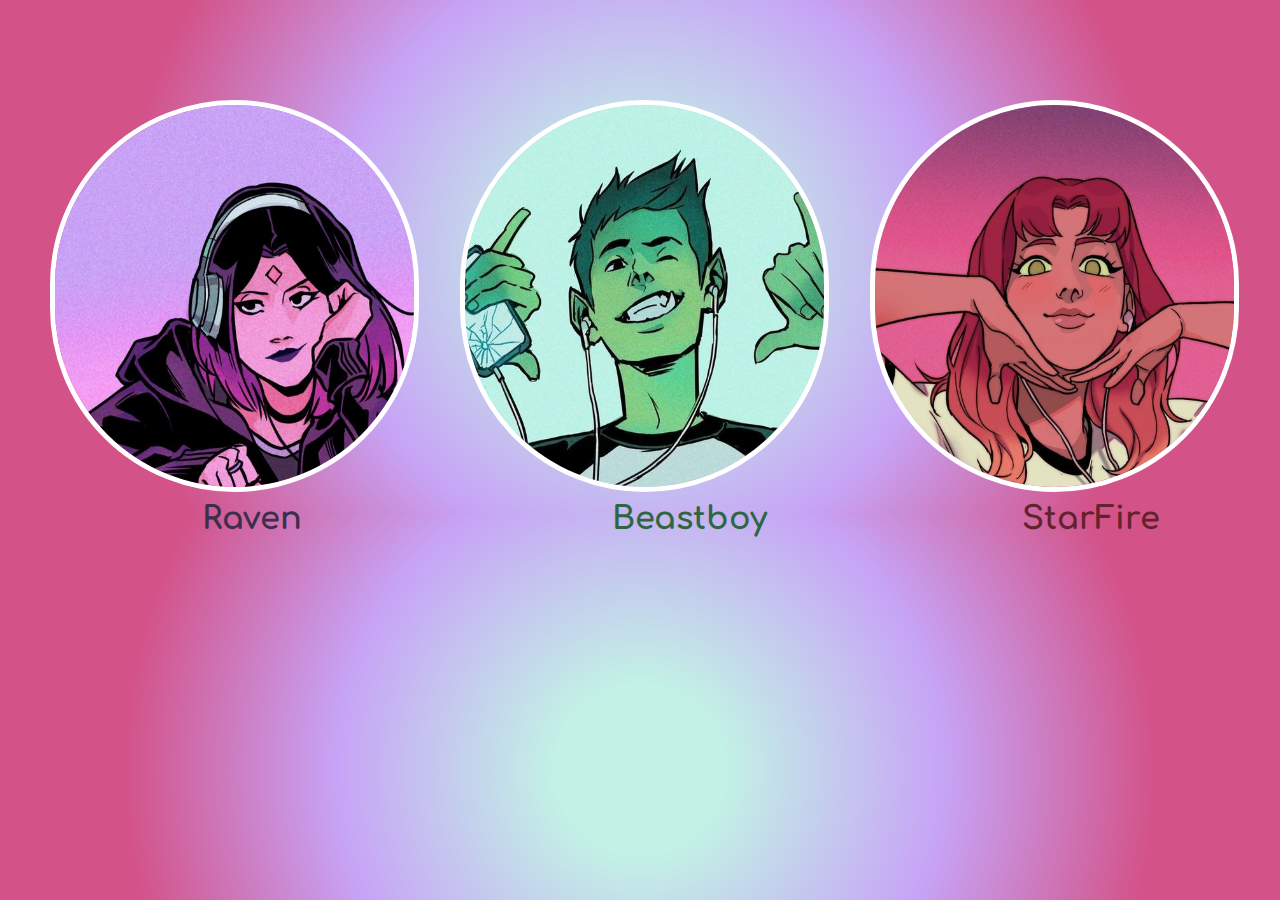
<file: index.html>
<!DOCTYPE html>
<html lang="en">
<head>
    <meta charset="UTF-8">
    <meta name="viewport" content="width=device-width, initial-scale=1.0">
    <link rel="stylesheet" href="style.css">
    <link rel="preconnect" href="https://fonts.googleapis.com">
<link rel="preconnect" href="https://fonts.gstatic.com" crossorigin>
<link href="https://fonts.googleapis.com/css2?family=Comfortaa:wght@300..700&family=Yeseva+One&display=swap" rel="stylesheet">
    <title>Teen Titans</title>
</head>
<body>
 <section class="menu">
         <section id="primero"><a href="joel.html"><img id="menu1" src="fotostomas/raven.jpg" alt=""></a>  
            <h1 class="nombre1">Raven</h1>
    </section>


         <section id="segundo"><a href="tomas.html"><img id=menu2 src="fotostomas/beastboy.jpg" alt=""></a> 
            <h1 class="nombre2">Beastboy</h1>
    </section> 
          <section id="tercero"><a href="ali.html"><img id="menu3" src="fotostomas/starfire.jpg" alt=""></a>
            <h1 class="nombre3">StarFire</h1>
    </section>
 </section>

</body>
</html>
</file>
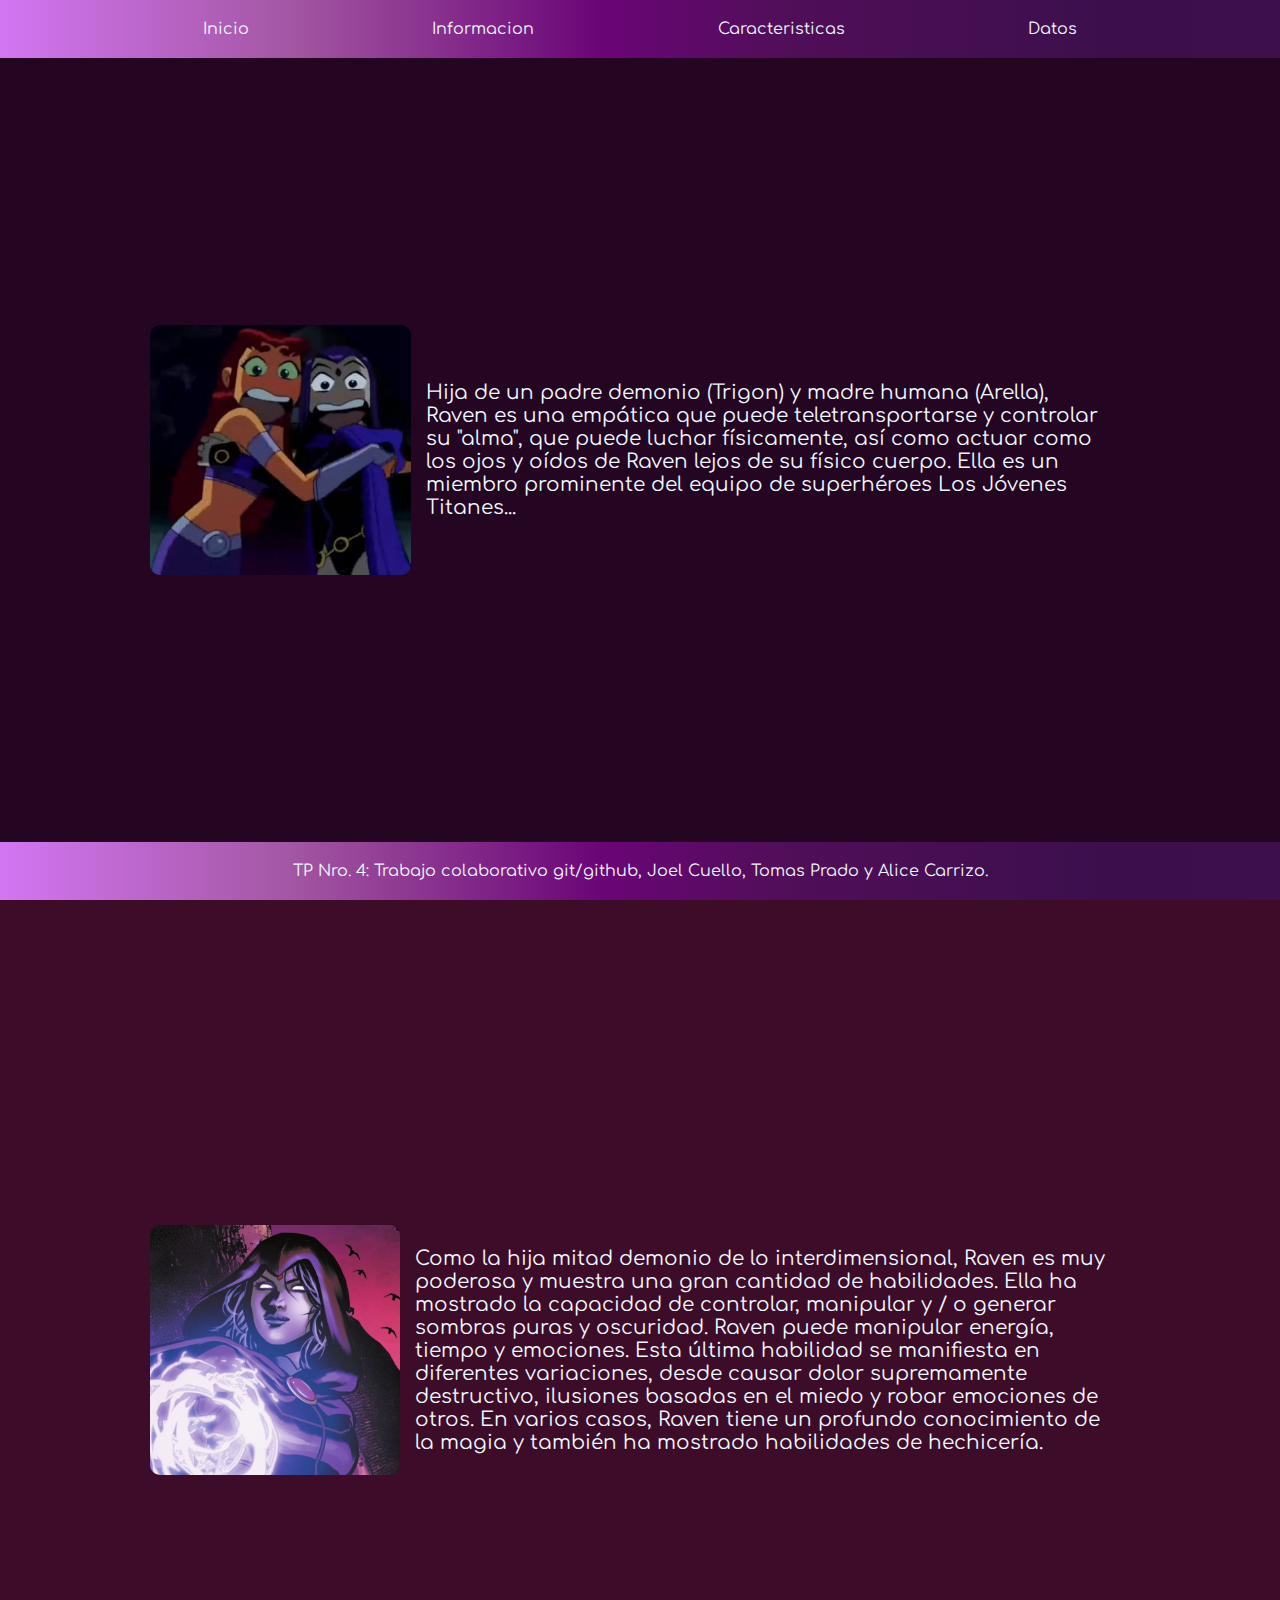
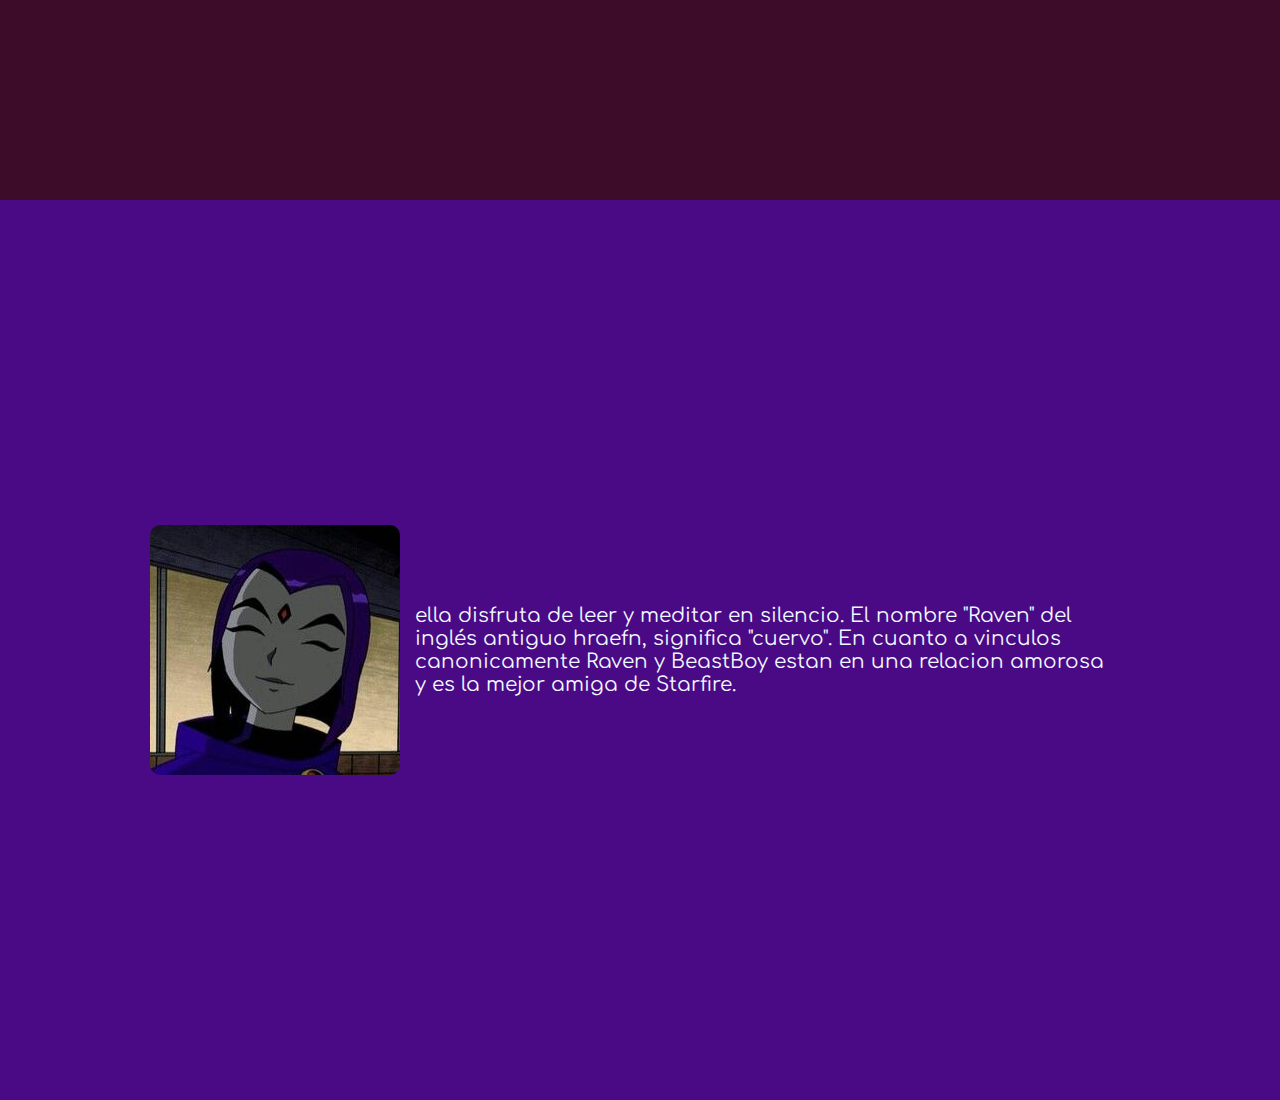
<file: joel.html>
<!DOCTYPE html>
<html lang="en">
<head>
    <meta charset="UTF-8">
    <meta name="viewport" content="width=device-width, initial-scale=1.0">
    <link rel="stylesheet" href="joel.css">
    <link rel="preconnect" href="https://fonts.gstatic.com" crossorigin>
<link href="https://fonts.googleapis.com/css2?family=Comfortaa:wght@300..700&family=Yeseva+One&display=swap" rel="stylesheet">
    
    <title>Teen Titans | Raven </title>
</head>
<body>
    <nav id="menu">
        <a href="index.html">Inicio</a>
        <a href="#section1">Informacion</a>
        <a href="#section2">Caracteristicas</a>
        <a href="#section3">Datos</a>
    </nav>


    <section id="section1">
    <img src="fotos/ae050a68-2283-48d3-99ab-dc1b4ed01ccd.jpg" alt="" class="img">
     <div class="caja">
    <p> Hija de un padre demonio (Trigon) y madre humana (Arella), Raven es una empática que puede teletransportarse y controlar 
        su "alma", que puede luchar físicamente, así como actuar como los ojos y oídos de Raven lejos de su físico cuerpo.
         Ella es un miembro prominente del equipo de superhéroes Los Jóvenes Titanes...</p>
    </div>
    </section>

    <section id="section2">
     <img src="fotos/raven1.jpg" alt="" class="img">        
    <div class="caja">    

    <p>Como la hija mitad demonio de lo interdimensional, Raven es muy poderosa y muestra una gran cantidad de habilidades. Ella ha mostrado la capacidad de controlar, manipular y / o generar sombras puras y oscuridad. Raven puede manipular energía, tiempo y emociones. Esta última habilidad se manifiesta en diferentes variaciones,
      desde causar dolor supremamente destructivo, ilusiones basadas en el miedo y robar emociones de otros. En varios casos, 
      Raven tiene un profundo conocimiento de la magia y también ha mostrado habilidades de hechicería. 
    </p>    
    </div>      
    </section>


    <section id="section3">
    <img src="fotos/raven6.jpg" alt="" class="img">
    <div class="caja"> 
    <p>ella disfruta de leer y meditar en silencio. El nombre "Raven" del inglés antiguo hraefn, significa "cuervo". En cuanto a vinculos canonicamente Raven y BeastBoy estan en una relacion amorosa y es la mejor amiga de Starfire. 
   </p>
    </div>
    </section>

  <div id="pie">
    <footer>
      <p>TP Nro. 4: Trabajo colaborativo git/github, Joel Cuello, Tomas Prado y Alice Carrizo.</p>
    </footer>
  </div>
</body>
</html>
</file>
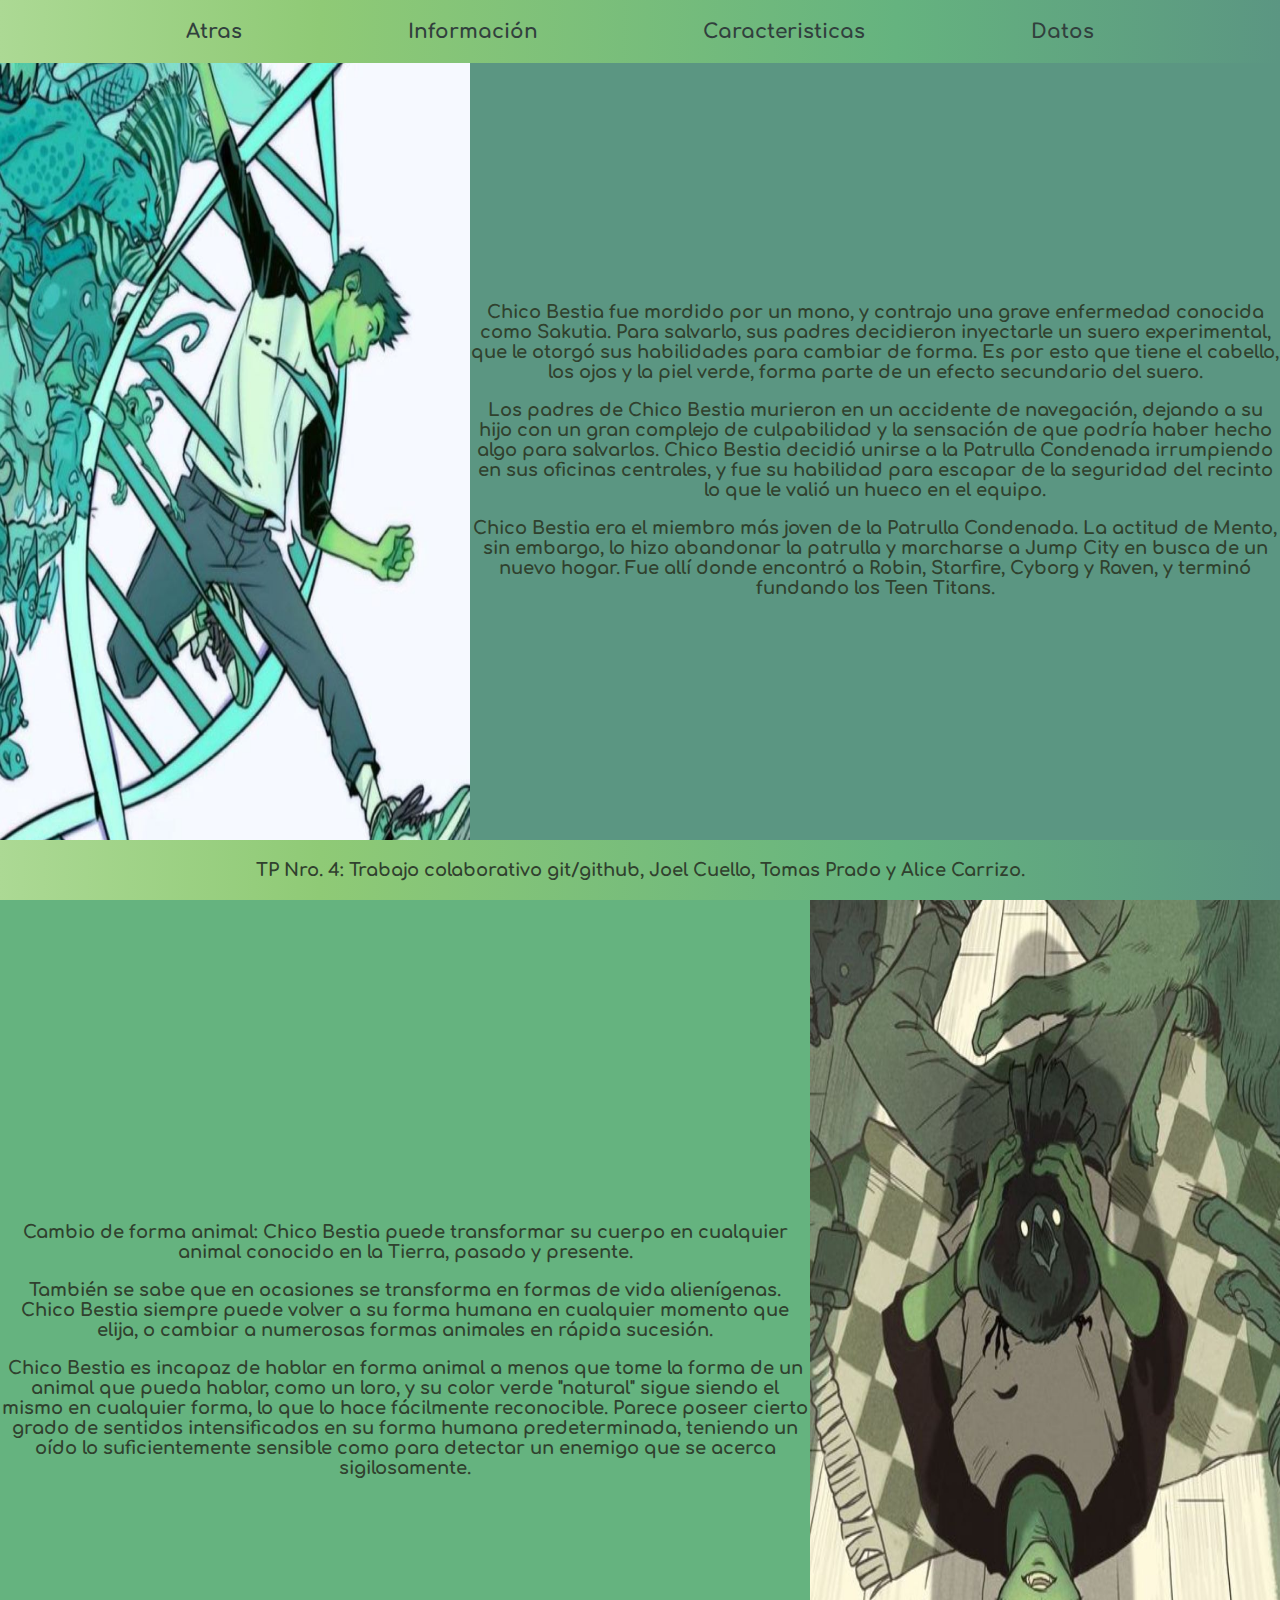
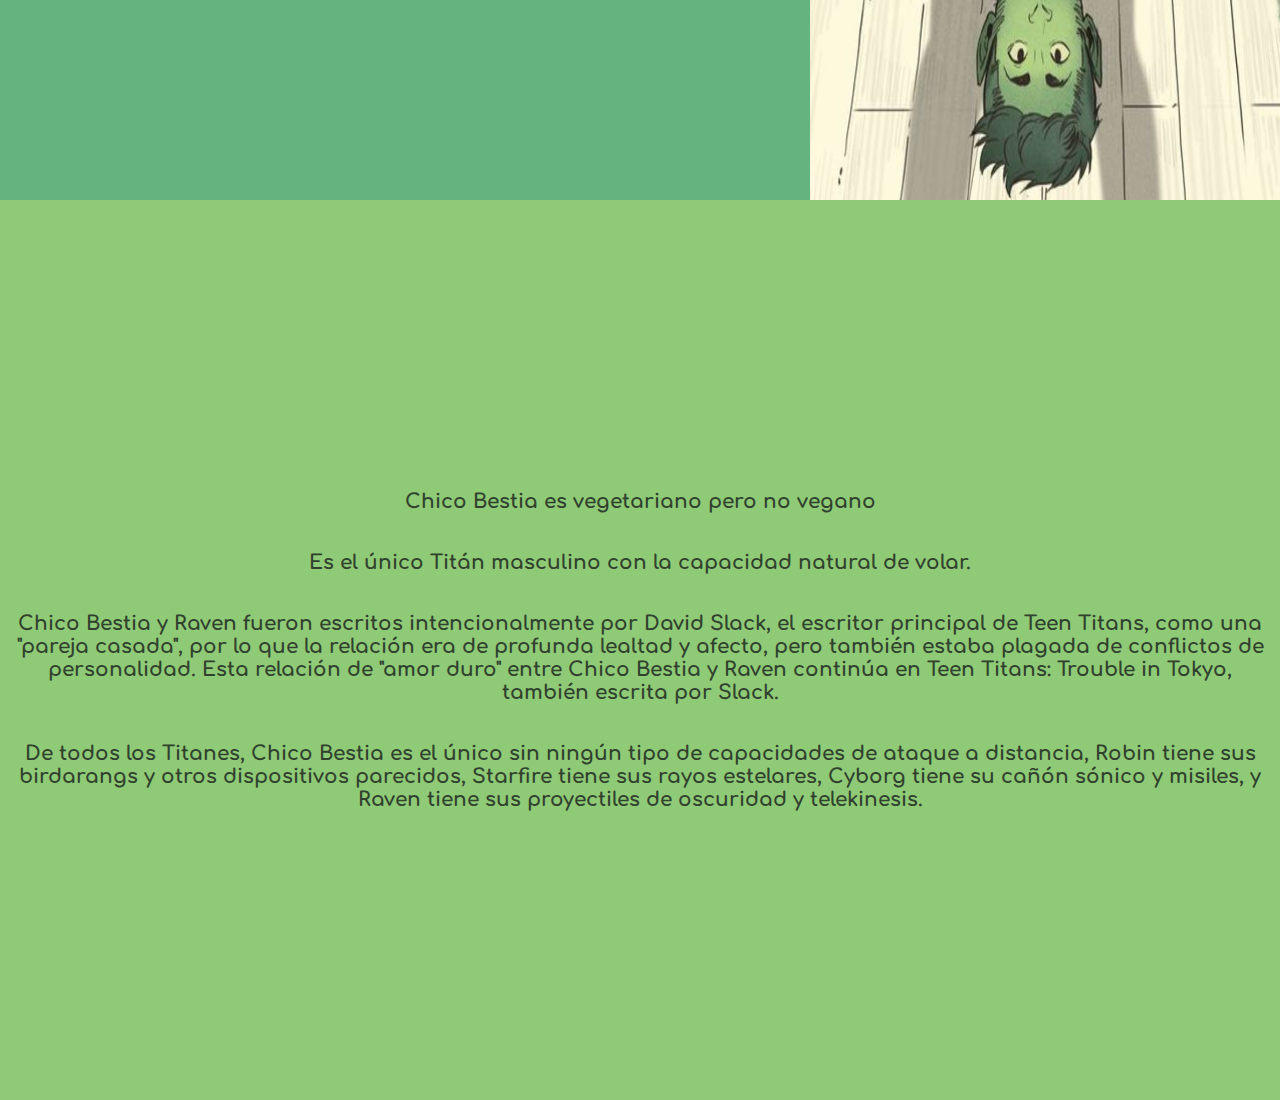
<file: tomas.html>
<!DOCTYPE html>
<html lang="en">
<head>
    <meta charset="UTF-8">
    <meta name="viewport" content="width=device-width, initial-scale=1.0">
    <link rel="stylesheet" href="tomas.css">
    <link rel="preconnect" href="https://fonts.googleapis.com">
<link rel="preconnect" href="https://fonts.gstatic.com" crossorigin>
<link href="https://fonts.googleapis.com/css2?family=Comfortaa:wght@300..700&family=Yeseva+One&display=swap" rel="stylesheet">
    <title>Teen Titans | BeastBoy</title>
</head>
<body>
    <nav id="menu">
        <a href="index.html">Atras</a>
        <a href="#section1">Información</a>
        <a href="#section2">Caracteristicas</a>
        <a href="#section3">Datos</a>
    </nav>


    <section id="section1">
        <div class="foto">
    <img class="foto1" src="fotos/bb2.jpg" alt=""> 
    <img class="foto2" src="fotos/bb4.jpg" alt="">
        </div>
    <div>
    <p>Chico Bestia fue mordido por un mono, y contrajo una grave enfermedad conocida como Sakutia. Para salvarlo, sus padres decidieron inyectarle un suero experimental, que le otorgó sus habilidades para cambiar de forma. Es por esto que tiene el cabello, los ojos y la piel verde, forma parte de un efecto secundario del suero. </p>
    <br>
    <p>Los padres de Chico Bestia murieron en un accidente de navegación, dejando a su hijo con un gran complejo de culpabilidad y la sensación de que podría haber hecho algo para salvarlos. Chico Bestia decidió unirse a la Patrulla Condenada irrumpiendo en sus oficinas centrales, y fue su habilidad para escapar de la seguridad del recinto lo que le valió un hueco en el equipo.</p> 
    <br>
   <p>Chico Bestia era el miembro más joven de la Patrulla Condenada. La actitud de Mento, sin embargo, lo hizo abandonar la patrulla y marcharse a Jump City en busca de un nuevo hogar. Fue allí donde encontró a Robin, Starfire, Cyborg y Raven, y terminó fundando los Teen Titans.</p>
   </div>
</section>



    <section id="section2">
        <img class="foto3" src="fotos/bb3.jpg" alt="">
        <div>
        <p>Cambio de forma animal: Chico Bestia puede transformar su cuerpo en cualquier animal conocido en la Tierra, pasado y presente.</p>
        <br>
        <p>También se sabe que en ocasiones se transforma en formas de vida alienígenas. Chico Bestia siempre puede volver a su forma humana en cualquier momento que elija, o cambiar a numerosas formas animales en rápida sucesión.</p>
        <br>
        <p> Chico Bestia es incapaz de hablar en forma animal a menos que tome la forma de un animal que pueda hablar, como un loro, y su color verde "natural" sigue siendo el mismo en cualquier forma, lo que lo hace fácilmente reconocible. Parece poseer cierto grado de sentidos intensificados en su forma humana predeterminada, teniendo un oído lo suficientemente sensible como para detectar un enemigo que se acerca sigilosamente.</p>
        </div> 
        <img class="foto1" src="fotos/bb1.jpg" alt=""> 
    </section>

    <section id="section3">
        <div>
        <li>Chico Bestia es vegetariano pero no vegano</li>
        <br>
        <li>Es el único Titán masculino con la capacidad natural de volar.</li>
        <br>
        <li>Chico Bestia y Raven fueron escritos intencionalmente por David Slack, el escritor principal de Teen Titans, como una "pareja casada", por lo que la relación era de profunda lealtad y afecto, pero también estaba plagada de conflictos de personalidad. Esta relación de "amor duro" entre Chico Bestia y Raven continúa en Teen Titans: Trouble in Tokyo, también escrita por Slack.</li>
        <br>
        <li>De todos los Titanes, Chico Bestia es el único sin ningún tipo de capacidades de ataque a distancia, Robin tiene sus birdarangs y otros dispositivos parecidos, Starfire tiene sus rayos estelares, Cyborg tiene su cañón sónico y misiles, y Raven tiene sus proyectiles de oscuridad y telekinesis.</li>
    </div>
</section>
<div id="pie">
    <footer>
      <p>TP Nro. 4: Trabajo colaborativo git/github, Joel Cuello, Tomas Prado y Alice Carrizo.</p>
    </footer>
  </div>

</body>
</html>
</file>
<file: style.css>
*{
    margin: 0;
    padding: 0;
    box-sizing: border-box;

}
body{
    background: radial-gradient(circle, rgba(194,242,229,1) 12%, rgba(199,164,246,1) 44%, rgba(211,82,136,1) 75%);
}

.menu{
    display: flex;
    justify-content: space-around;
    padding-top: 100px;
    padding-left: 50px;
}

img{
    height: 95%;
    width: 90%;
    border-radius: 300px;
    border: 5px solid white;
}

#menu1:hover{
    box-shadow: 1px 10px 50px #76578e;
}

#menu2:hover{
    box-shadow: 1px 10px 50px #659a83;
}

#menu3:hover{
    box-shadow: 1px 10px 50px #983a56;
}


.nombre1{
    padding-left: 37%;
    padding-top: 5px;
    color: #3c2e4d; 
    font-family: "Comfortaa", sans-serif;
    font-optical-sizing: auto;
    font-weight: 700;
    font-style: normal;
    
}

.nombre2{
    padding-left: 37%;
    padding-top: 5px;
    color: #2e6641;
    font-family: "Comfortaa", sans-serif;
    font-optical-sizing: auto;
    font-weight: 700;
    font-style: normal;
}

.nombre3{
    padding-left: 37%;
    padding-top: 5px;
    color: #62222e; 
    font-family: "Comfortaa", sans-serif;
    font-optical-sizing: auto;
    font-weight: 700;
    font-style: normal;
}

@media screen and (max-width: 900px) {
    .menu{
        display: flex;
        justify-content: space-around;
        flex-direction: column;
        padding-top: 100px;
        padding-left: 50px;
    }
    
img{
    height: 50%;
    width: 90%;
    border-radius: 300px;
    border: 5px solid white;
}
 #primero{
    padding-bottom: 50px;
 }

 #segundo{
    padding-bottom: 50px;
 }

 #tercero{
    padding-bottom: 70px;
 }
    }
</file>
<file: joel.css>
*{
    padding: 0;
    margin: 0;
    box-sizing: border-box;
    font-family: "Comfortaa", sans-serif;
}


html{
    scroll-behavior: smooth;
}

nav{
    width: 100%;
    position: fixed;
    top: 0; 
    padding: 20px;
    background: rgb(211,118,242);
    background: linear-gradient(90deg, rgba(211,118,242,1) 0%, rgba(162,86,162,1) 23%, rgba(106,5,119,1) 47%, rgba(81,14,89,1) 61%, rgba(60,15,76,1) 86%, rgba(61,15,75,1) 100%);
    display: flex;
    justify-content: space-evenly;


}

nav a{
    color: aliceblue;
    text-decoration: none;


}

nav a:hover{
    color: orange;
}

section{
    height: 100vh;
    width: 100%;
    display: flex;
    justify-content: center;
    align-items: center;

}

#section1{
display: flex;
background-color: rgb(36, 6, 35);    
padding: 150px;

}

#section2{
display: flex;
background-color: rgb(61, 12, 40);
padding: 150px;

}

#section3{
display: flex;
background-color: rgb(74, 10, 133);
padding: 150px;
}


#pie{
    width: 100%;
    position: fixed;
    bottom: 0;
    color: aliceblue;
    padding: 20px;
    background: rgb(211,118,242);
    background: linear-gradient(90deg, rgba(211,118,242,1) 0%, rgba(162,86,162,1) 23%, rgba(106,5,119,1) 47%, rgba(81,14,89,1) 61%, rgba(60,15,76,1) 86%, rgba(61,15,75,1) 100%);
    display: flex;
    justify-content: space-evenly;

}
.img{
    height: 250px;
    width: 365px;
    border-radius: 10px;

}

.caja{
    padding: 15px;
   font-size: 20px; 
   border-radius: 10px;
}
   
   

p{
    color: aliceblue;
}


@media screen and (max-width: 750px) {
    *{
        padding: 0;
        margin: 0;
        box-sizing: border-box;
        font-family: "Comfortaa", sans-serif;
    }
    
    html{
        scroll-behavior: smooth;
    }
    
    nav{
        width: 100%;
        position: fixed;
        top: 0; 
        padding: 15px;
        background: rgb(211,118,242);
        background: linear-gradient(90deg, rgba(211,118,242,1) 0%, rgba(162,86,162,1) 23%, rgba(106,5,119,1) 47%, rgba(81,14,89,1) 61%, rgba(60,15,76,1) 86%, rgba(61,15,75,1) 100%);
        display: flex;
        justify-content: space-evenly;
    
    
    }
    
    nav a{
        color: aliceblue;
        text-decoration: none;
    
    
    }
    
    nav a:hover{
        color: orange;
    }
    
    section{
        height: 100vh;
        width: 100%;
        display: flex;
        justify-content: center;
        align-items: center;
    
    }
    
    #section1{
    display: flex;
    background-color: rgb(36, 6, 35);    
    padding: 100px;
    flex-direction: column;
    }
    
    #section2{
    display: flex;
    background-color: rgb(61, 12, 40);
    padding: 100px;
    flex-direction: column;
    }
    
    #section3{
    display: flex;
    background-color: rgb(74, 10, 133);
    padding: 100px;
    flex-direction: column;
    }
    
    #pie{
        width: 100%;
        position: fixed;
        bottom: 0;
        color: aliceblue;
        padding: 20px;
        background: rgb(211,118,242);
        background: linear-gradient(90deg, rgba(211,118,242,1) 0%, rgba(162,86,162,1) 23%, rgba(106,5,119,1) 47%, rgba(81,14,89,1) 61%, rgba(60,15,76,1) 86%, rgba(61,15,75,1) 100%);
        display: flex;
        justify-content: space-evenly;
        font-size: 10px; 
    
    }
    .img{
        height: 170px;
        width: 255px;
        border-radius: 150px;
    
    }
    
    .caja{
       padding: 25px;
       font-size: 10px; 
       text-align: center;
       border-radius: 10px;
    }
       
       
    
    p{
        color: aliceblue;
    }
    
    }
</file>
<file: tomas.css>
*{
    padding: 0;
    margin: 0;
    box-sizing: border-box;
}
html{
    scroll-behavior: smooth;
}

nav{
    width: 100%;
     position: fixed; 
     top: 0; 
     padding: 20px;
     background: linear-gradient(91deg, rgba(172,217,148,1) 0%, rgba(143,202,118,1) 25%, rgba(101,179,127,1) 70%, rgba(91,150,130,1) 100%);
     display: flex;
     justify-content: space-evenly;

}

nav a{
    color: #31403D;
    text-decoration: none;
    font-size: 20px;
    font-family: "Comfortaa", sans-serif;
    font-optical-sizing: auto;
    font-weight: 700;
    font-style: normal;

}

nav a:hover{
    color: #091411
}

section{
    height: 100vh;
    width: 100%;
    display: flex;
    justify-content: center;
    align-items: center;

}

#section1{
background-color: #5b9682;
}
.foto1{
    width: 470px;
    height: 100vh;
}

.foto2{
    display: none;
}

.foto3{
    display: none;
}

#section2{
background-color: #65b37f
}
#section3{
background-color: #8fca76
}

p{
    text-align: center;
    font-size: 18px;
    color: #30412e;
    font-family: "Comfortaa", sans-serif;
    font-optical-sizing: auto;
    font-weight: 700;
    font-style: normal;
}


li{
    text-align: center;
    font-size: 20px;
    color: #30412e;
    font-family: "Comfortaa", sans-serif;
    font-optical-sizing: auto;
    font-weight: 700;
    font-style: normal;
    padding: 10px;
}

#pie{
    width: 100%;
    position: fixed;
    bottom: 0;
    color: #31403D;
    padding: 20px;
    background: linear-gradient(91deg, rgba(172,217,148,1) 0%, rgba(143,202,118,1) 25%, rgba(101,179,127,1) 70%, rgba(91,150,130,1) 100%);
    display: flex;
    justify-content: space-evenly;
}

@media screen and (max-width: 900px) {

    section{
        height: 100vh;
        width: 100%;
        display: flex;
        justify-content: center;
       flex-direction: column;
    
    }

    .foto1{
        display: none;
    }

    p{
        font-size: 13px;
        color: #30412e;
        font-family: "Comfortaa", sans-serif;
        font-optical-sizing: auto;
        font-weight: 700;
        font-style: normal;
    }
    li{
        font-size: 13px;
        color: #30412e;
        font-family: "Comfortaa", sans-serif;
        font-optical-sizing: auto;
        font-weight: 700;
        font-style: normal;
    }

    .foto2{
        display: block;
        width: 356px;
        height: 200px;
        margin-bottom: 30px;
    }
    nav a{
        color: #31403D;
        text-decoration: none;
        font-size: 12px;
        font-family: "Comfortaa", sans-serif;
        font-optical-sizing: auto;
        font-weight: 700;
        font-style: normal;
    
    }

    .foto3{
        display: block;
        width: 356px;
        height: 200px;
        margin-bottom: 30px;
    }
   }
</file>
